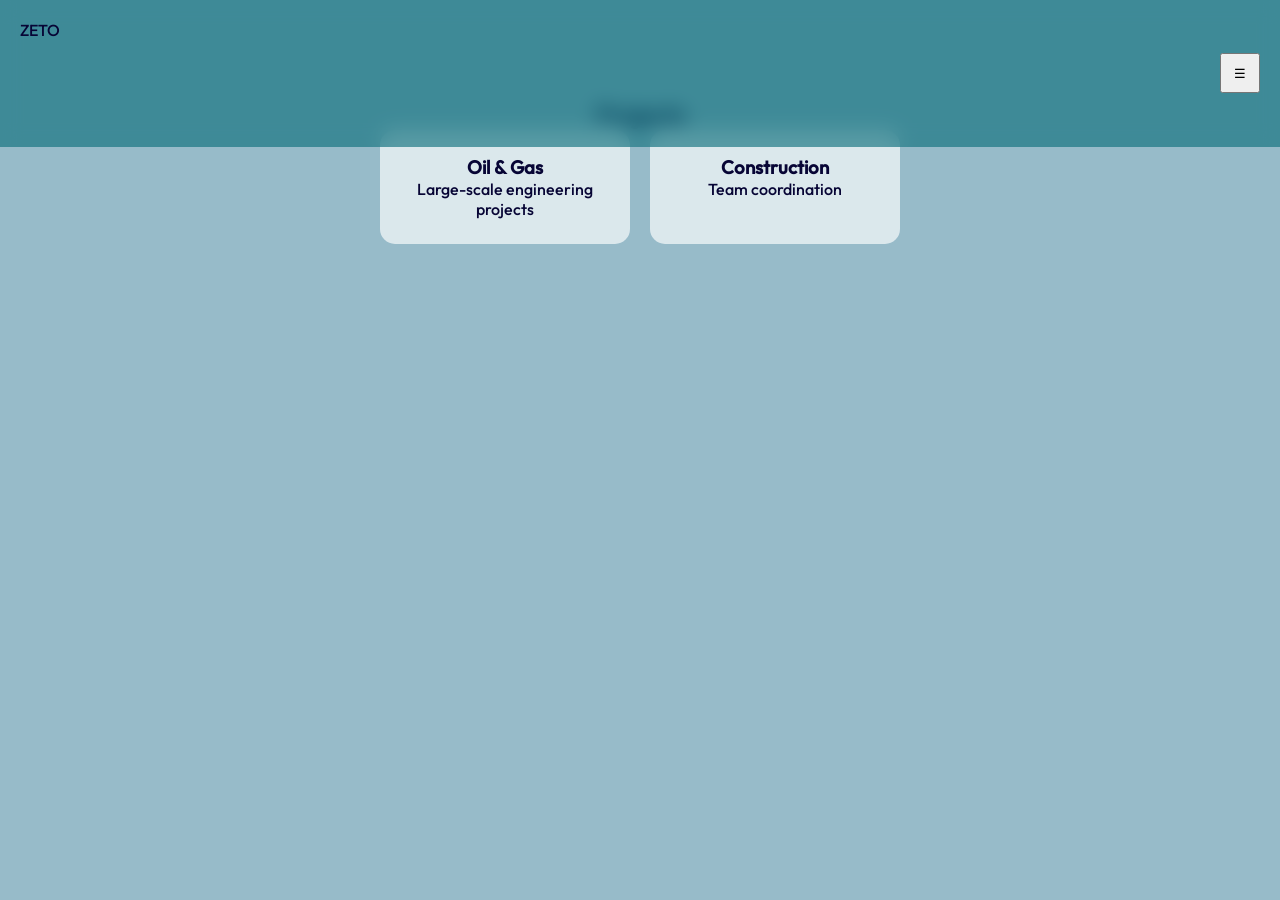
<file: projects.html>
<!DOCTYPE html>
<html lang="en">
    <head>
        <meta charset="UTF-8">
        <title>About</title>
        <link rel="stylesheet" href="style.css">
    </head>

    <body>

        <header class="navbar">
        <div class="logo" onclick="goHome()">ZETO</div>
        <button class="menu-btn" onclick="toggleMenu()">☰</button>
        </header>

        <div class="sidebar" id="sidebar">
        <a href="index.html">Главная</a>
        <a href="about.html">О нас</a>
        <a href="projects.html">Проекты</a>
        <a href="clients.html">Клиенты</a>
        <a href="contact.html">Контакты</a>
        </div>
        
        <section class="section">
          <h2>Projects</h2>

          <div class="cards">
            <div class="card">
              <h3>Oil & Gas</h3>
              <p>Large-scale engineering projects</p>
            </div>

            <div class="card">
              <h3>Construction</h3>
              <p>Team coordination</p>
            </div>
          </div>
        </section>

        <script src="script.js"></script>
    </body>
</html>
</file>
<file: style.css>
@font-face {
  font-family: "outfit";
  src: url('./fonts/Outfit/static/Outfit-Medium.ttf') format("truetype");
}
* {
  margin: 0;
  padding: 0;
  box-sizing: border-box;
  font-family: 'outfit', sans-serif;
}

body {
  background: #97bbc9;
  color: rgb(7, 5, 53);
  font-family: "outfit", sans-serif;
  overflow-x: hidden;
}

/* NAVBAR */
.navbar {
  position: fixed;
  width: 100%;
  top: 0;
  display: flex;
  justify-content: space-between;
  padding: 20px;
  background: rgba(9, 109, 122, 0.621);
  z-index: 2000;
  backdrop-filter: blur(10px);
  align-items: center;
}


.logo {
  width: 120pt;
  height: 80pt;
  cursor: pointer;
}

.menu-btn {
  height: 30pt;
  width: 30pt;
  cursor: pointer;
  align-items: center;
}

/* SIDEBAR */
.sidebar {
  position: fixed;
  top: 0;
  right: -250px; 
  width: 250px;
  height: 100%;
  background: rgb(25, 87, 98);
  padding: 20px;
  transition: 0.3s;
  z-index: 3000;
  backdrop-filter: blur(10px);
}

.sidebar a {
  display: block;
  margin: 20px 0;
  color: white;
  text-decoration: none;
}

.sidebar.active {
  right: 0;
}

/* HERO */
.hero {
  position: relative;
  height: 100vh;
  overflow: hidden;
  display: flex;
  justify-content: center;
  align-items: center;
  text-align: center;
}

/* VIDEO */
.bg-video {
  pointer-events: none;
  position: absolute;
  top: 50%;
  left: 50%;
  width: 100%;
  height: 100%;
  object-fit: cover;
  transform: translate(-50%, -50%);
  z-index: -1;
}

/* затемнение (как у Apple) */
.hero::after {
  content: "";
  position: absolute;
  width: 100%;
  height: 100%;
  top: 0;
  left: 0;
  pointer-events: none;
}

/* контент поверх видео */
.hero-content {
  position: relative;
  z-index: 2;
  color: white;
}

.bg-video {
  pointer-events: none;
  animation: zoom 20s infinite alternate ease-in-out;
}

@keyframes zoom {
  from {
    transform: translate(-50%, -50%) scale(1);
  }
  to {
    transform: translate(-50%, -50%) scale(1.1);
  }
}

/* BUTTONS */
.btn {
  margin-top: 20px;
  padding: 12px 25px;
  border: none;
  border-radius: 25px;
  cursor: pointer;
  transition: 0.3s;
}

.btn:hover {
  transform: scale(1.1);
}

.small {
  padding: 8px 15px;
}

/* CARDS */
.section {
  padding: 100px 20px;
  text-align: center;
  font-size: 12pt;
}

.cards {
  display: flex;
  gap: 20px;
  justify-content: center;
  flex-wrap: wrap;
}

.card {
  background: rgba(255, 255, 255, 0.66);
  padding: 25px;
  border-radius: 15px;
  width: 250px;
  transition: 0.3s;
}

.card:hover {
  transform: translateY(-10px);
}



/* ANIMATION */
.fade-in {
  opacity: 0;
  transform: translateY(40px);
  transition: 0.9s;
  margin-bottom: 20pt;
}

.fade-in.show {
  opacity: 1;
  transform: translateY(0);
  margin: 10pt;
}


.hidden-text {
  margin-top: 10pt;
  max-height: 0;
  overflow: hidden;
  opacity: 0;
  transition: 0.5s ease;
  color: black;
}

.hidden-text.show {
  max-height: 200px;
  opacity: 1;
}
.overlay {
  position: fixed;
  top: 0;
  left: 0;
  width: 100%;
  height: 100%;
  background: rgba(0,0,0,0.4);
  opacity: 0;
  pointer-events: none;
  transition: 0.3s;
  z-index: 999;
}

.overlay.active {
  opacity: 1;
  pointer-events: all;
}

.clients {
  background: #f5f5f5;
  color: black;
  font-size: 17px;
}

.clients-logos {
  display: flex;
  justify-content: center;
  align-items: center;
  gap: 10px;
  flex-wrap: wrap;
  margin-top: 30px;
}

/* КЛЮЧЕВОЕ ИСПРАВЛЕНИЕ */
.clients-logos img {
  width: 150px;        
  height: 110px;        
  object-fit: contain; 
  padding: 9px;
  opacity: 0.75;
  transition: 0.3s ease;
  filter: grayscale(100%);
}

.clients-logos img.imgg {
  width: 180px;
  height: 140px;
}

/* hover эффект */
.clients-logos img:hover {
  opacity: 1;
  filter: grayscale(0%);
  transform: scale(1.08);
}

/* адаптив */
@media (max-width: 768px) {
  .clients-logos img {
    width: 110px;
    height: 60px;
  }
}


.footer {
  background: rgb(25, 87, 98);
  color: white;
  text-align: center;
  padding: 40px 20px;
  opacity: 0;
  transform: translateY(30px);
  animation: fadeUp 1s ease forwards;
}

.footer-links {
  margin: 20px 0;
}

.footer-links a {
  margin: 0 10px;
  color: #aaa;
  text-decoration: none;
  transition: 0.3s;
}

.footer-links a:hover {
  color: white;
}

.copyright {
  font-size: 12px;
  opacity: 0.6;
}


@keyframes fadeUp {
  to {
    opacity: 1;
    transform: translateY(0);
  }
}



.fade-in-about {
  opacity: 0;
  transform: translateY(60px) scale(0.98);
  transition: all 0.8s ease;
}

.fade-in-about.show {
  opacity: 1;
  transform: translateY(0) scale(1);
}


.about-card {
  background: rgba(255,255,255,0.04);
  backdrop-filter: blur(12px);
  border: 1px solid rgba(255,255,255,0.08);
  padding: 30px;
  border-radius: 20px;
  transition: 0.4s;
}

.about-card:hover {
  transform: translateY(-8px) scale(1.01);
  box-shadow: 0 20px 40px rgba(0,0,0,0.3);
}

.about-hero h1 {
  font-size: 56px;
  font-weight: 600;
}

.about-hero p {
  font-size: 20px;
  opacity: 0.7;
}

.footer h3{
  padding-bottom: 20pt;
}

.footer h2{
  padding-bottom: 20pt;
}


.nav-right {
  display: flex;
  margin-right: 7%;
  align-items: center;
  gap: 12px;
}

/* LANG SWITCH */
.lang-switch {
  justify-content: center;
  display: flex;
  gap: 4px;
  padding: 4px;
  border-radius: 999px;
  background: rgba(255,255,255,0.08);
  border: 1px solid rgba(255,255,255,0.15);
  backdrop-filter: blur(10px);
}

.lang-switch button {
  border: none;
  background: transparent;
  color: white;
  padding: 6px 10px;
  border-radius: 999px;
  font-size: 12px;
  cursor: pointer;
  transition: 0.3s;
}

.lang-switch button:hover {
  background: rgba(255,255,255,0.15);
}

.lang-switch button.active {
  background: #4facfe;
  color: black;
}



.contact {
  font-size: 18px;
  margin: 10px 0;
}

.contact-link {
  text-decoration: none;
  color: #92b6e1;
  margin-left: 5px;
  position: relative;
  display: inline-block;
  transition: all 0.3s ease;
}


.contact-link:hover {
  color: #007BFF;
  transform: translateY(-3px) scale(1.05);
}


.contact-link::after {
  content: "";
  position: absolute;
  width: 0%;
  height: 2px;
  left: 0;
  bottom: -3px;
  background-color: #007BFF;
  transition: width 0.3s ease;
}

.contact-link:hover::after {
  width: 100%;
}

/* 💬 отдельный стиль для WhatsApp */
.contact-link.whatsapp:hover {
  color: #25D366;
}

.contact-link.whatsapp::after {
  background-color: #25D366;
}

@media (max-width: 900px) {
  .navbar {
    padding: 12px 14px;
  }

  .logo {
    width: 88px;
    height: 58px;
  }

  .menu-btn {
    width: 30px;
    height: 30px;
    margin: 0;
  }

  .sidebar {
    width: min(78vw, 280px);
    right: calc(-1 * min(78vw, 280px));
  }

  .hero-content {
    padding: 0 14px;
  }

  .hero-content h1 {
    font-size: 32px;
    line-height: 1.15;
  }

  .hero-content p {
    font-size: 16px;
    line-height: 1.45;
    max-width: 680px;
    margin: 8px auto 0;
  }

  .section {
    padding: 72px 14px;
  }

  .cards {
    gap: 14px;
  }

  .card {
    width: 100%;
    max-width: 420px;
  }

  .clients {
    font-size: 15px;
  }

  .clients-logos {
    gap: 6px;
    margin-top: 20px;
  }

  .clients-logos img {
    width: 102px;
    height: 64px;
    padding: 6px;
  }

  .clients-logos img.imgg {
    width: 126px;
    height: 78px;
  }

  .footer {
    padding: 30px 14px;
  }

  .contact {
    font-size: 16px;
  }
}

@media (max-width: 560px) {
  .hero {
    min-height: 88vh;
  }

  .hero-content h1 {
    font-size: 28px;
  }

  .hero-content p {
    font-size: 15px;
  }

  .btn {
    width: 100%;
    max-width: 280px;
  }

  .lang-switch button {
    padding: 6px 8px;
    font-size: 11px;
  }

  .footer-links a {
    margin: 0 6px;
  }
}
</file>
